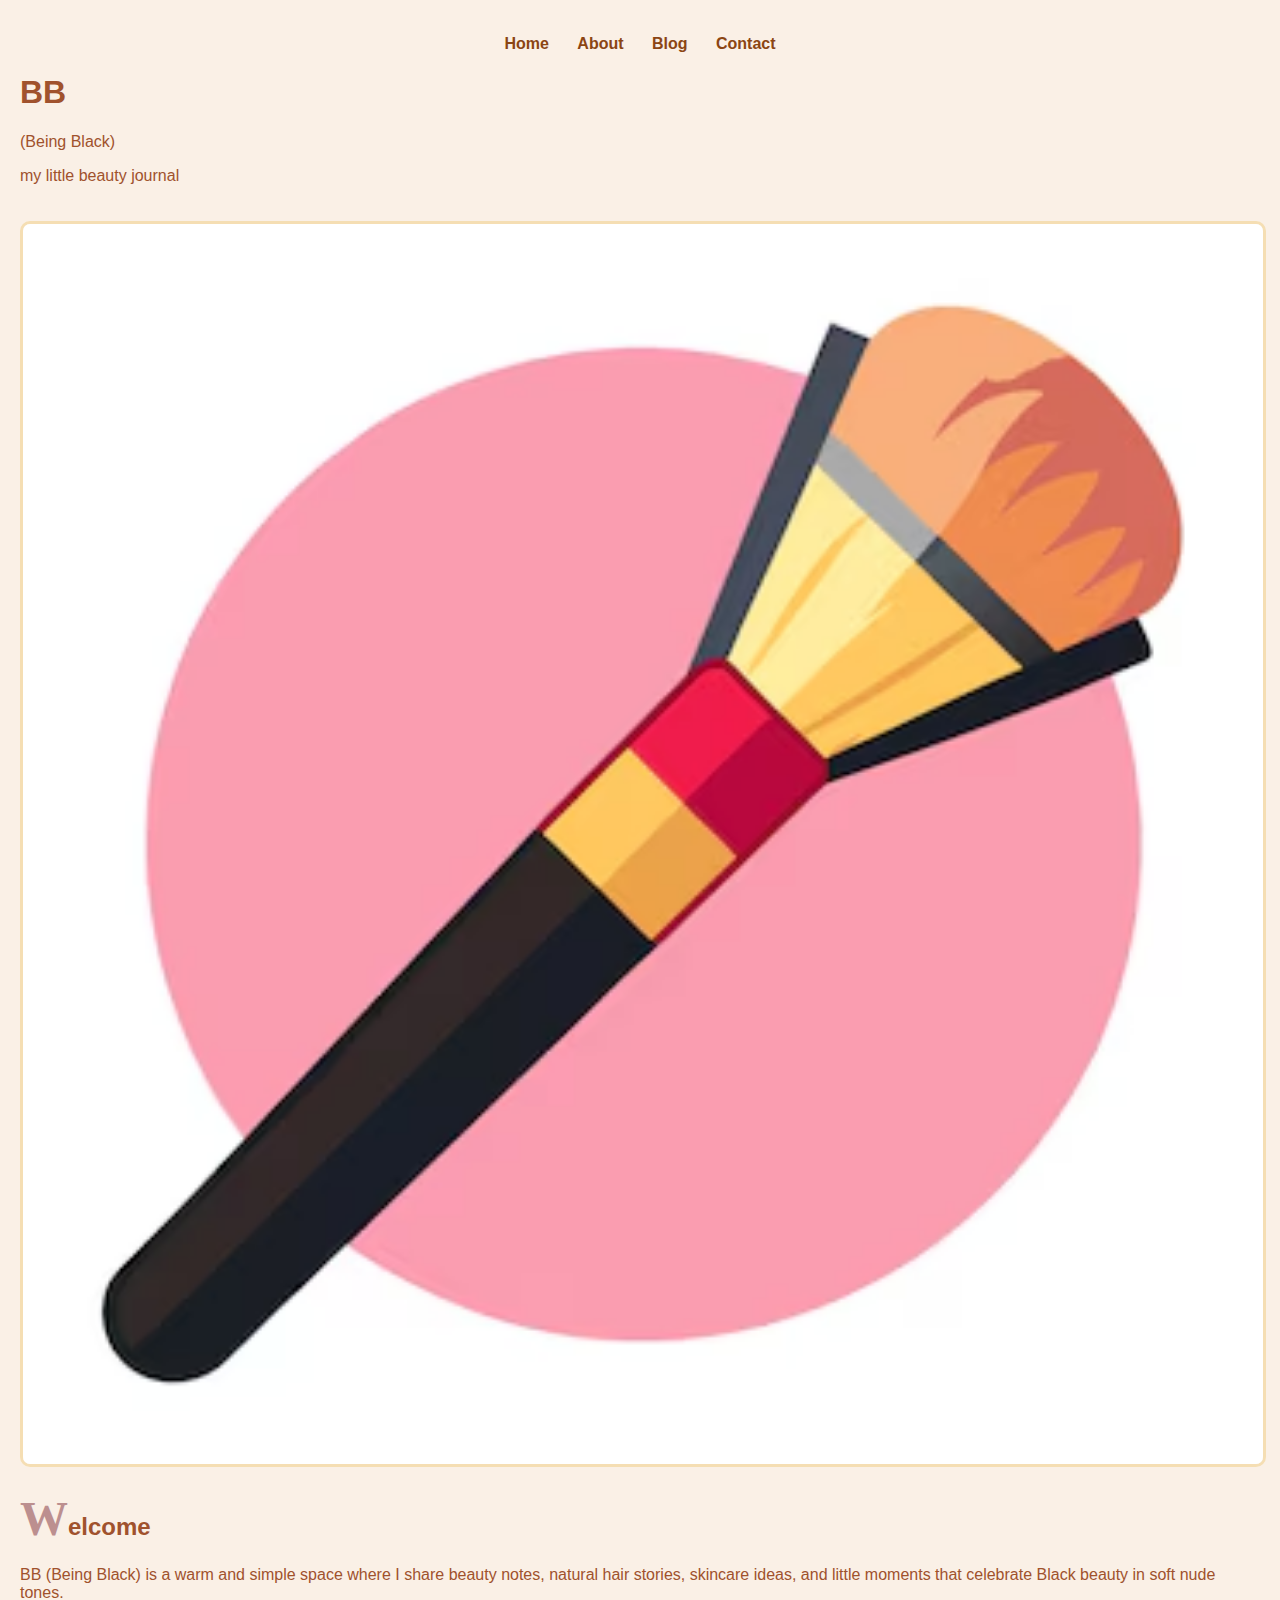
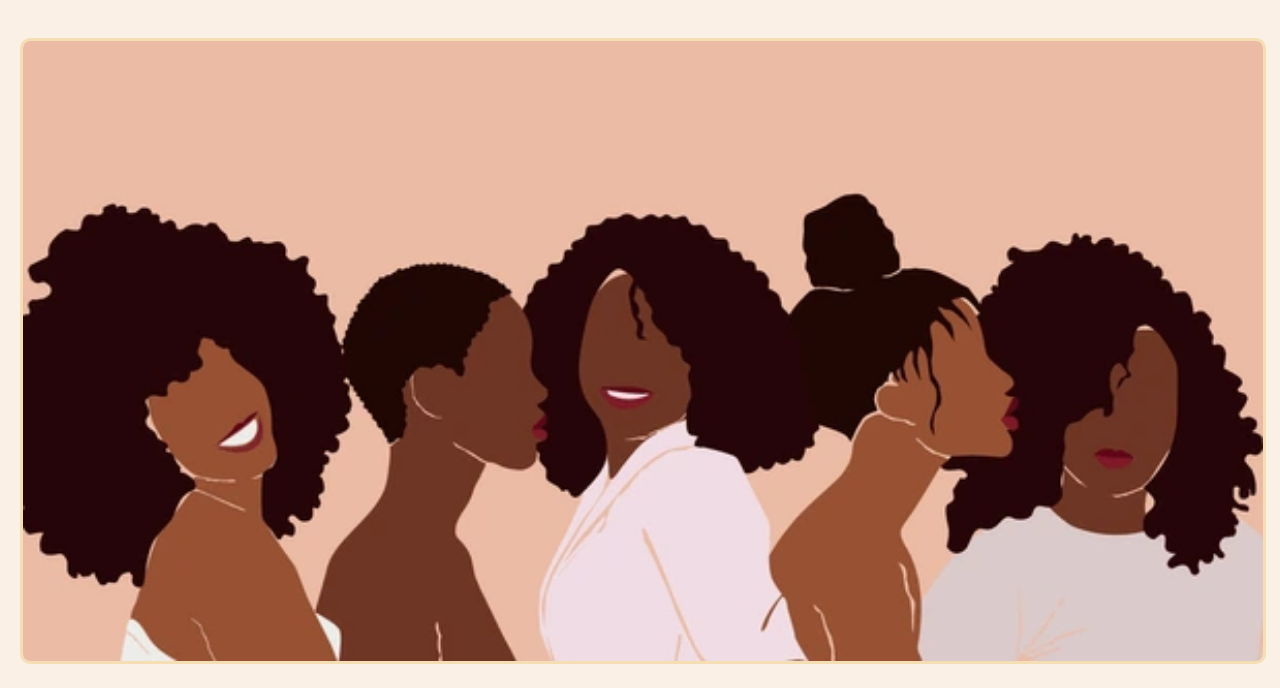
<file: index.html>
<!DOCTYPE html>
<html lang="en">
<head>
    <meta charset="UTF-8">
    <title>Being Black</title>
    <link rel="stylesheet" href="styles.css">
</head>

<body>

<!-- Top navigation -->
<header class="top-nav">
    <nav>
        <a href="index.html">Home</a>
        <a href="about.html">About</a>
        <a href="blog.html">Blog</a>
        <a href="contact.html">Contact</a>
    </nav>
</header>

<!-- Title banner using Black women trio -->
<section class="hero" aria-label="Banner image of Black women">
    <div class="banner-overlay">
        <h1 class="main-title">BB</h1>
        <p class="subtitle">(Being Black)</p>
        <p class="tagline">my little beauty journal</p>
    </div>
</section>

<!-- Welcome section -->
<section class="welcome-area">

    <div class="welcome-layout">

        <!-- Left icon -->
        <img src="Makeup brush icon.jpg" class="left-icon" alt="makeup brush icon">

        <!-- Center text -->
        <div class="center-text">
            <h2 class="section-title">
                <span class="big-letter">W</span>elcome
            </h2>

            <p class="section-text">
                BB <span class="small-text">(Being Black)</span> is a warm and simple space where I share
                beauty notes, natural hair stories, skincare ideas, and little moments that 
                celebrate Black beauty in soft nude tones.
            </p>
        </div>

        <!-- Right image -->
        <img src="Blackwomenicon.jpg" class="right-image" alt="Black women illustration">

    </div>

</section>

</body>
</html>
</file>
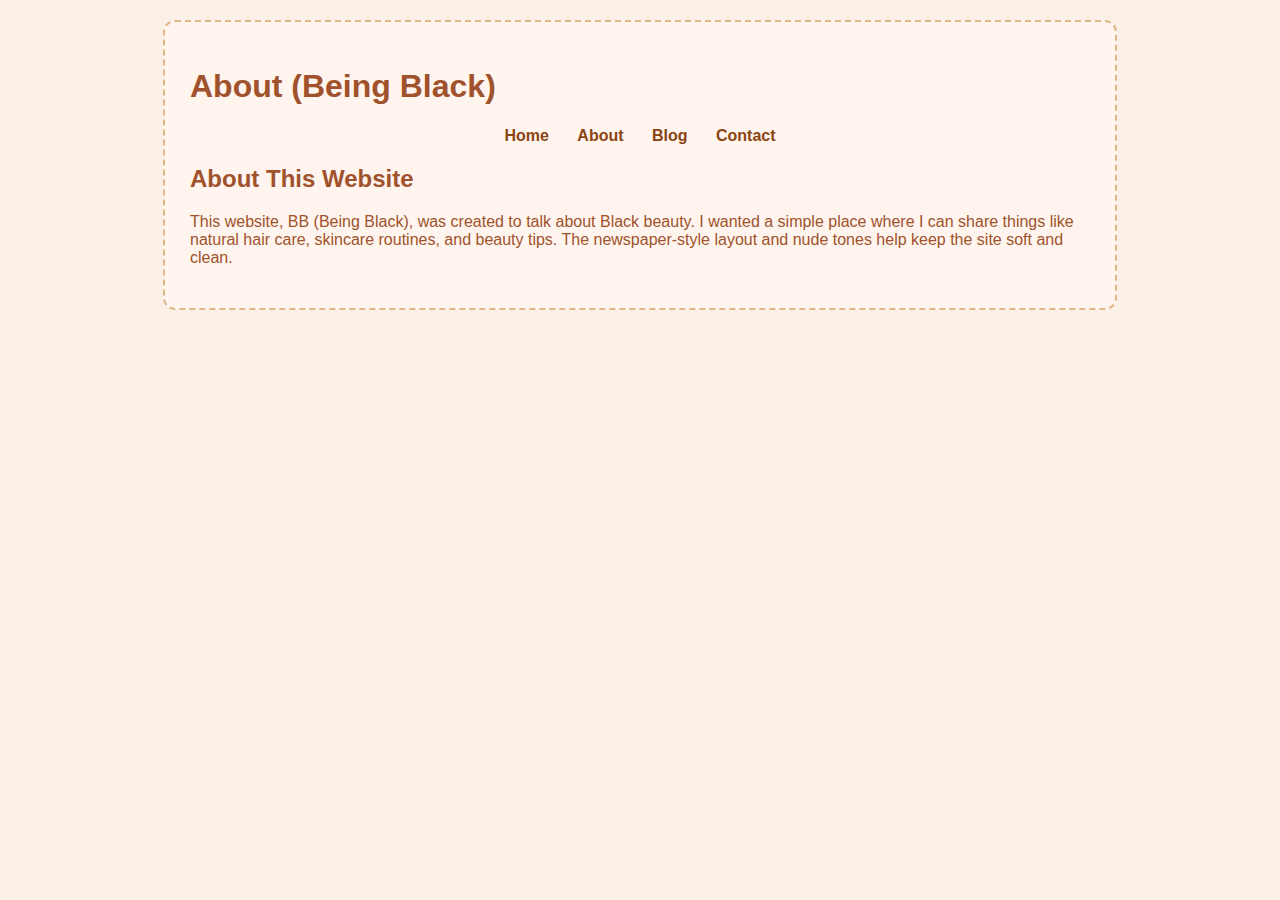
<file: about.html>
<!DOCTYPE html>
<html lang="en">
<head>
    <meta charset="UTF-8">
    <title>About - Being Black</title>
    <link rel="stylesheet" href="styles.css">
</head>

<body>

<div class="page-box">

<h1>About <span class="small-text">(Being Black)</span></h1>

<nav>
    <a href="index.html">Home</a>
    <a href="about.html">About</a>
    <a href="blog.html">Blog</a>
    <a href="contact.html">Contact</a>
</nav>

<h2>About This Website</h2>

<p>
    This website, BB <span class="small-text">(Being Black)</span>, was created to talk about Black beauty. 
    I wanted a simple place where I can share things like natural hair care, skincare routines, 
    and beauty tips. The newspaper-style layout and nude tones help keep the site soft and clean.
</p>

</div>

</body>
</html>
</file>
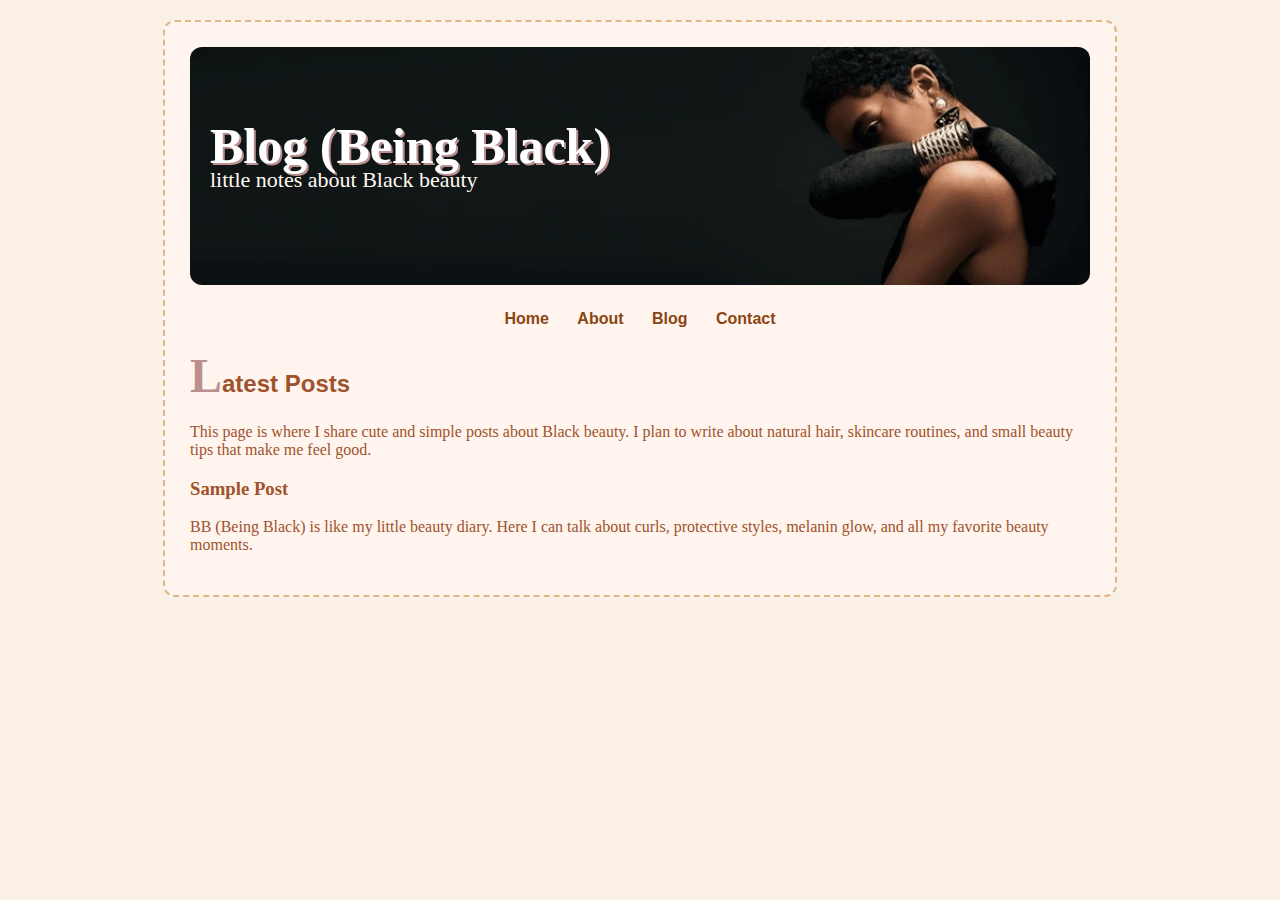
<file: blog.html>
<!DOCTYPE html>
<html lang="en">
<head>
    <meta charset="UTF-8">
    <title>Blog - Being Black</title>
    <link rel="stylesheet" href="styles.css">
</head>

<body>

<div class="page-box">

<div class="title-banner">
    <h1 class="journal-title">Blog <span class="small-text">(Being Black)</span></h1>
    <p class="journal-subtitle">little notes about Black beauty</p>
</div>

<nav>
    <a href="index.html">Home</a>
    <a href="about.html">About</a>
    <a href="blog.html">Blog</a>
    <a href="contact.html">Contact</a>
</nav>

<h2><span class="big-letter">L</span>atest Posts</h2>

<p class="cursive">
    This page is where I share cute and simple posts about Black beauty. 
    I plan to write about natural hair, skincare routines, and small beauty tips 
    that make me feel good.
</p>

<h3 class="cursive">Sample Post</h3>

<p class="cursive">
    BB <span class="small-text">(Being Black)</span> is like my little beauty diary.  
    Here I can talk about curls, protective styles, melanin glow, 
    and all my favorite beauty moments.
</p>

</div>

</body>
</html>
</file>
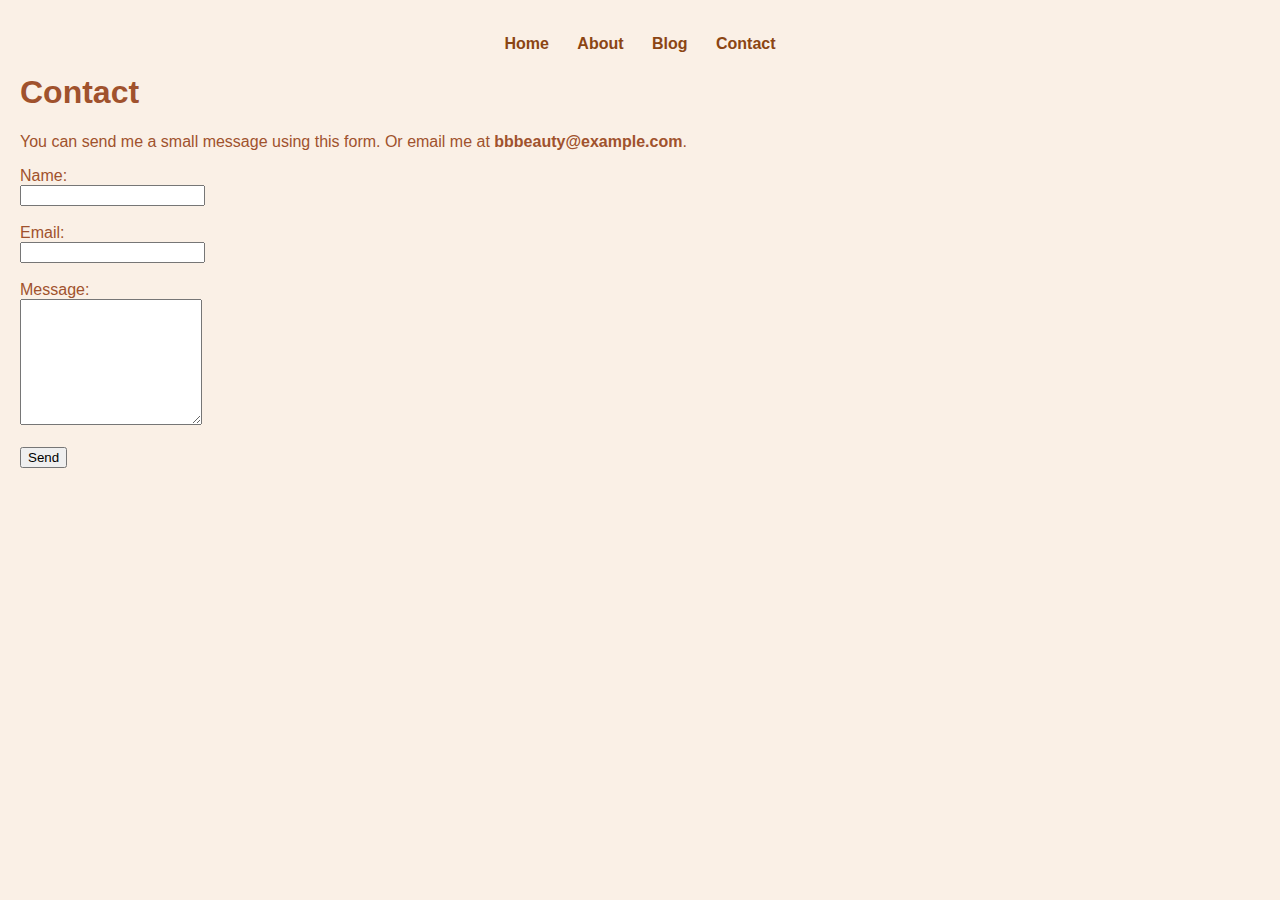
<file: contact.html>
<!DOCTYPE html>
<html lang="en">
<head>
    <meta charset="UTF-8">
    <title>Contact - Being Black</title>
    <link rel="stylesheet" href="styles.css">
</head>

<body>

<header class="top-nav">
    <nav>
        <a href="index.html">Home</a>
        <a href="about.html">About</a>
        <a href="blog.html">Blog</a>
        <a href="contact.html">Contact</a>
    </nav>
</header>

<section class="simple-page">
    <h1 class="page-title">Contact</h1>

    <p class="section-text">
        You can send me a small message using this form.  
        Or email me at <strong>bbbeauty@example.com</strong>.
    </p>

    <form>
        <label class="section-text">Name:</label><br>
        <input type="text" class="form-box"><br><br>

        <label class="section-text">Email:</label><br>
        <input type="email" class="form-box"><br><br>

        <label class="section-text">Message:</label><br>
        <textarea class="form-box" style="height:120px;"></textarea><br><br>

        <button type="submit" class="submit-btn">Send</button>
    </form>
</section>

</body>
</html>
</file>
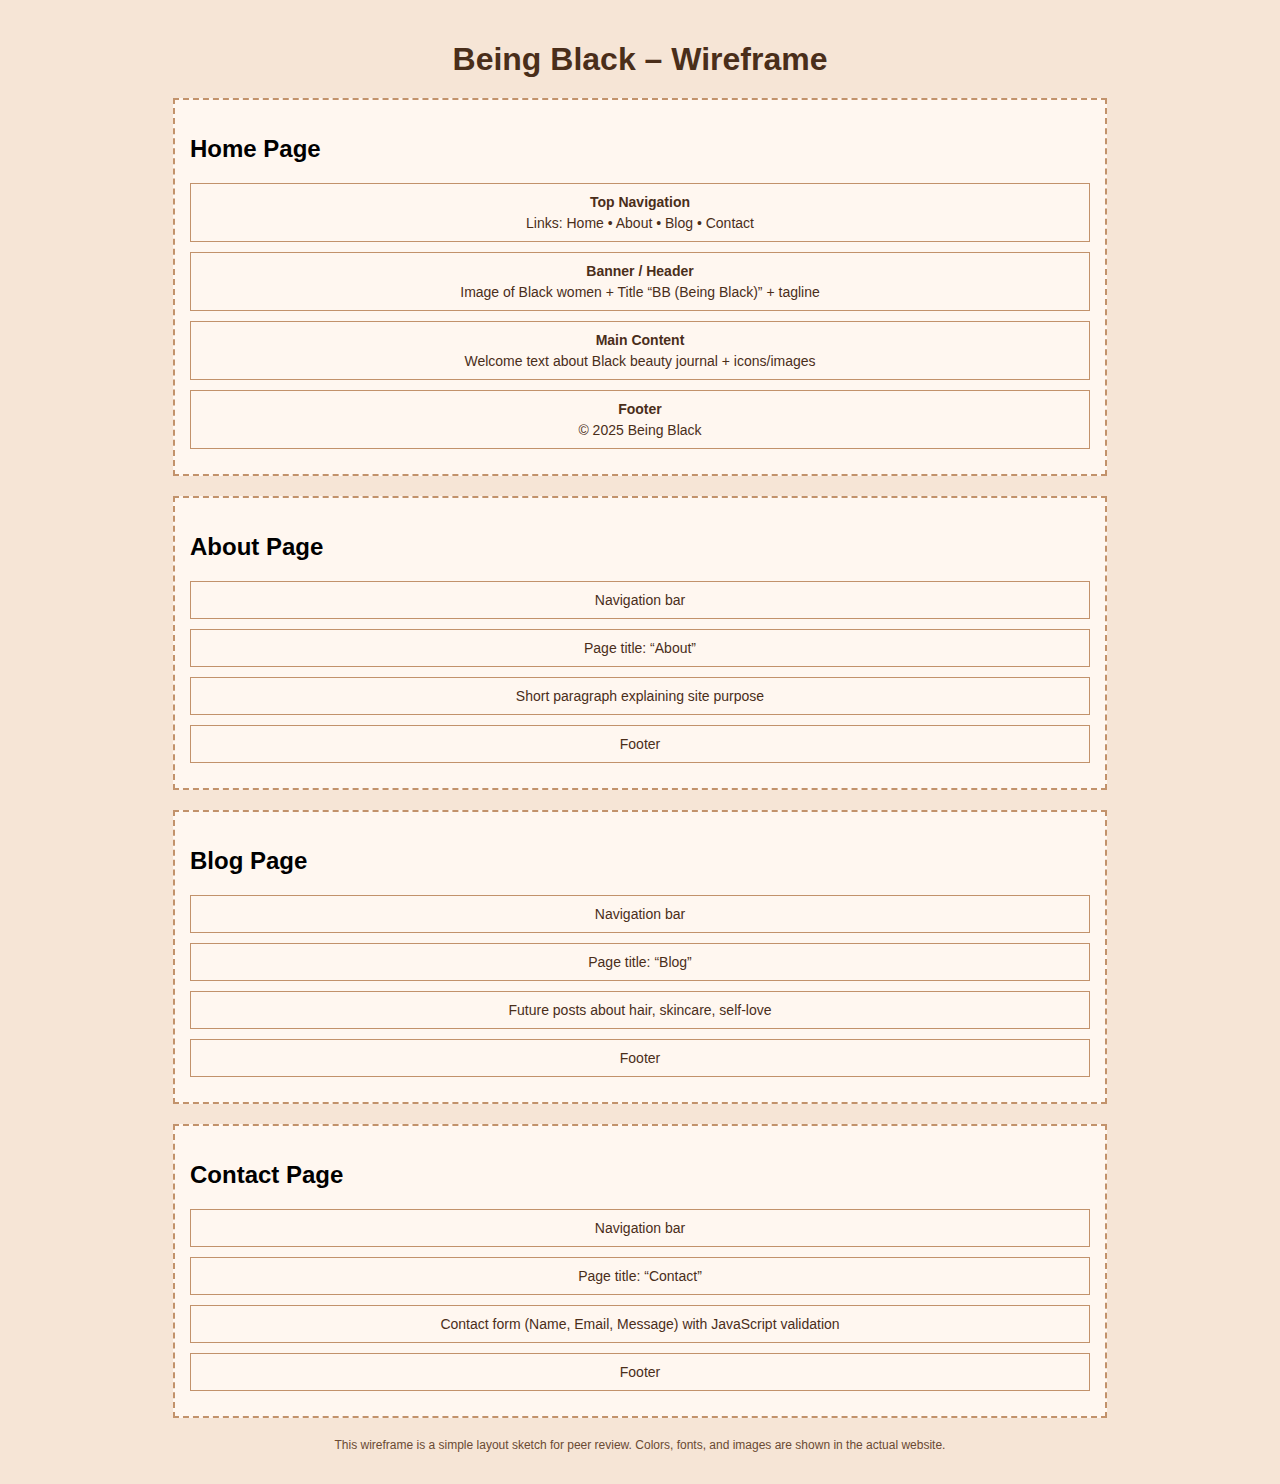
<file: wireframe.html>
<!DOCTYPE html>
<html lang="en">
<head>
    <meta charset="UTF-8">
    <title>Being Black – Wireframe</title>
    <style>
        body {
            font-family: Arial, sans-serif;
            background-color: #f6e5d6;
            margin: 0;
            padding: 20px;
        }

        h1 {
            text-align: center;
            color: #4a2e1a;
            margin-bottom: 10px;
        }

        .page-box {
            border: 2px dashed #c2926b;
            padding: 15px;
            margin: 20px auto;
            max-width: 900px;
            background-color: #fff7f0;
        }

        .section {
            border: 1px solid #c2926b;
            margin: 10px 0;
            padding: 10px;
            text-align: center;
            font-size: 14px;
            color: #4a2e1a;
        }

        .section-title {
            font-weight: bold;
            margin-bottom: 5px;
        }

        .note {
            font-size: 12px;
            color: #6a4a33;
            margin-top: 5px;
        }
    </style>
</head>
<body>

<h1>Being Black – Wireframe</h1>

<div class="page-box">
    <h2>Home Page</h2>

    <div class="section">
        <div class="section-title">Top Navigation</div>
        Links: Home • About • Blog • Contact
    </div>

    <div class="section">
        <div class="section-title">Banner / Header</div>
        Image of Black women + Title “BB (Being Black)” + tagline
    </div>

    <div class="section">
        <div class="section-title">Main Content</div>
        Welcome text about Black beauty journal + icons/images
    </div>

    <div class="section">
        <div class="section-title">Footer</div>
        © <span id="year">2025</span> Being Black
    </div>
</div>

<div class="page-box">
    <h2>About Page</h2>
    <div class="section">Navigation bar</div>
    <div class="section">Page title: “About”</div>
    <div class="section">Short paragraph explaining site purpose</div>
    <div class="section">Footer</div>
</div>

<div class="page-box">
    <h2>Blog Page</h2>
    <div class="section">Navigation bar</div>
    <div class="section">Page title: “Blog”</div>
    <div class="section">Future posts about hair, skincare, self-love</div>
    <div class="section">Footer</div>
</div>

<div class="page-box">
    <h2>Contact Page</h2>
    <div class="section">Navigation bar</div>
    <div class="section">Page title: “Contact”</div>
    <div class="section">
        Contact form (Name, Email, Message) with JavaScript validation
    </div>
    <div class="section">Footer</div>
</div>

<p class="note" style="text-align:center;">
    This wireframe is a simple layout sketch for peer review.  
    Colors, fonts, and images are shown in the actual website.
</p>

</body>
</html>
</file>
<file: styles.css>
body {
    font-family: "Trebuchet MS", sans-serif;
    background-color: linen; /* soft nude */
    color: sienna; /* warm brown */
    margin: 0;
    padding: 20px;
}

/* Journal-style wrapper */
.page-box {
    background-color: seashell; /* soft pinkish nude */
    max-width: 900px;
    margin: auto;
    padding: 25px;
    border: 2px dashed burlywood; /* journal notebook border */
    border-radius: 12px;
}

/* Handwritten title */
.journal-title {
    font-family: "Brush Script MT", "Lucida Handwriting", cursive;
    font-size: 50px;
    color: white;
    text-shadow: 2px 2px rosybrown; /* soft shadow */
    margin: 0;
}

/* Subtitle under title */
.journal-subtitle {
    font-family: "Brush Script MT", "Lucida Handwriting", cursive;
    font-size: 22px;
    color: floralwhite;
    margin-top: -8px;
}

/* Banner header */
.title-banner {
    background-image: url("Bannier image(BB).webp");
    background-position: center;
    background-size: cover;
    padding: 70px 20px;
    border-radius: 12px;
    margin-bottom: 25px;
}

/* Navigation tabs */
nav {
    text-align: center;
    margin: 15px 0 20px 0;
}

nav a {
    margin: 0 12px;
    text-decoration: none;
    font-weight: bold;
    color: saddlebrown;
}

nav a:hover {
    color: peru;
}

/* Big journal letter */
.big-letter {
    font-size: 48px;
    font-weight: bold;
    font-family: "Brush Script MT", cursive;
    color: rosybrown;
}

/* Cursive notes */
.cursive {
    font-family: "Brush Script MT", "Lucida Handwriting", cursive;
    color: sienna;
}

/* Image styled like a scrapbook photo */
img {
    width: 100%;
    border-radius: 10px;
    border: 3px solid wheat;
    margin-top: 20px;
}
</file>
